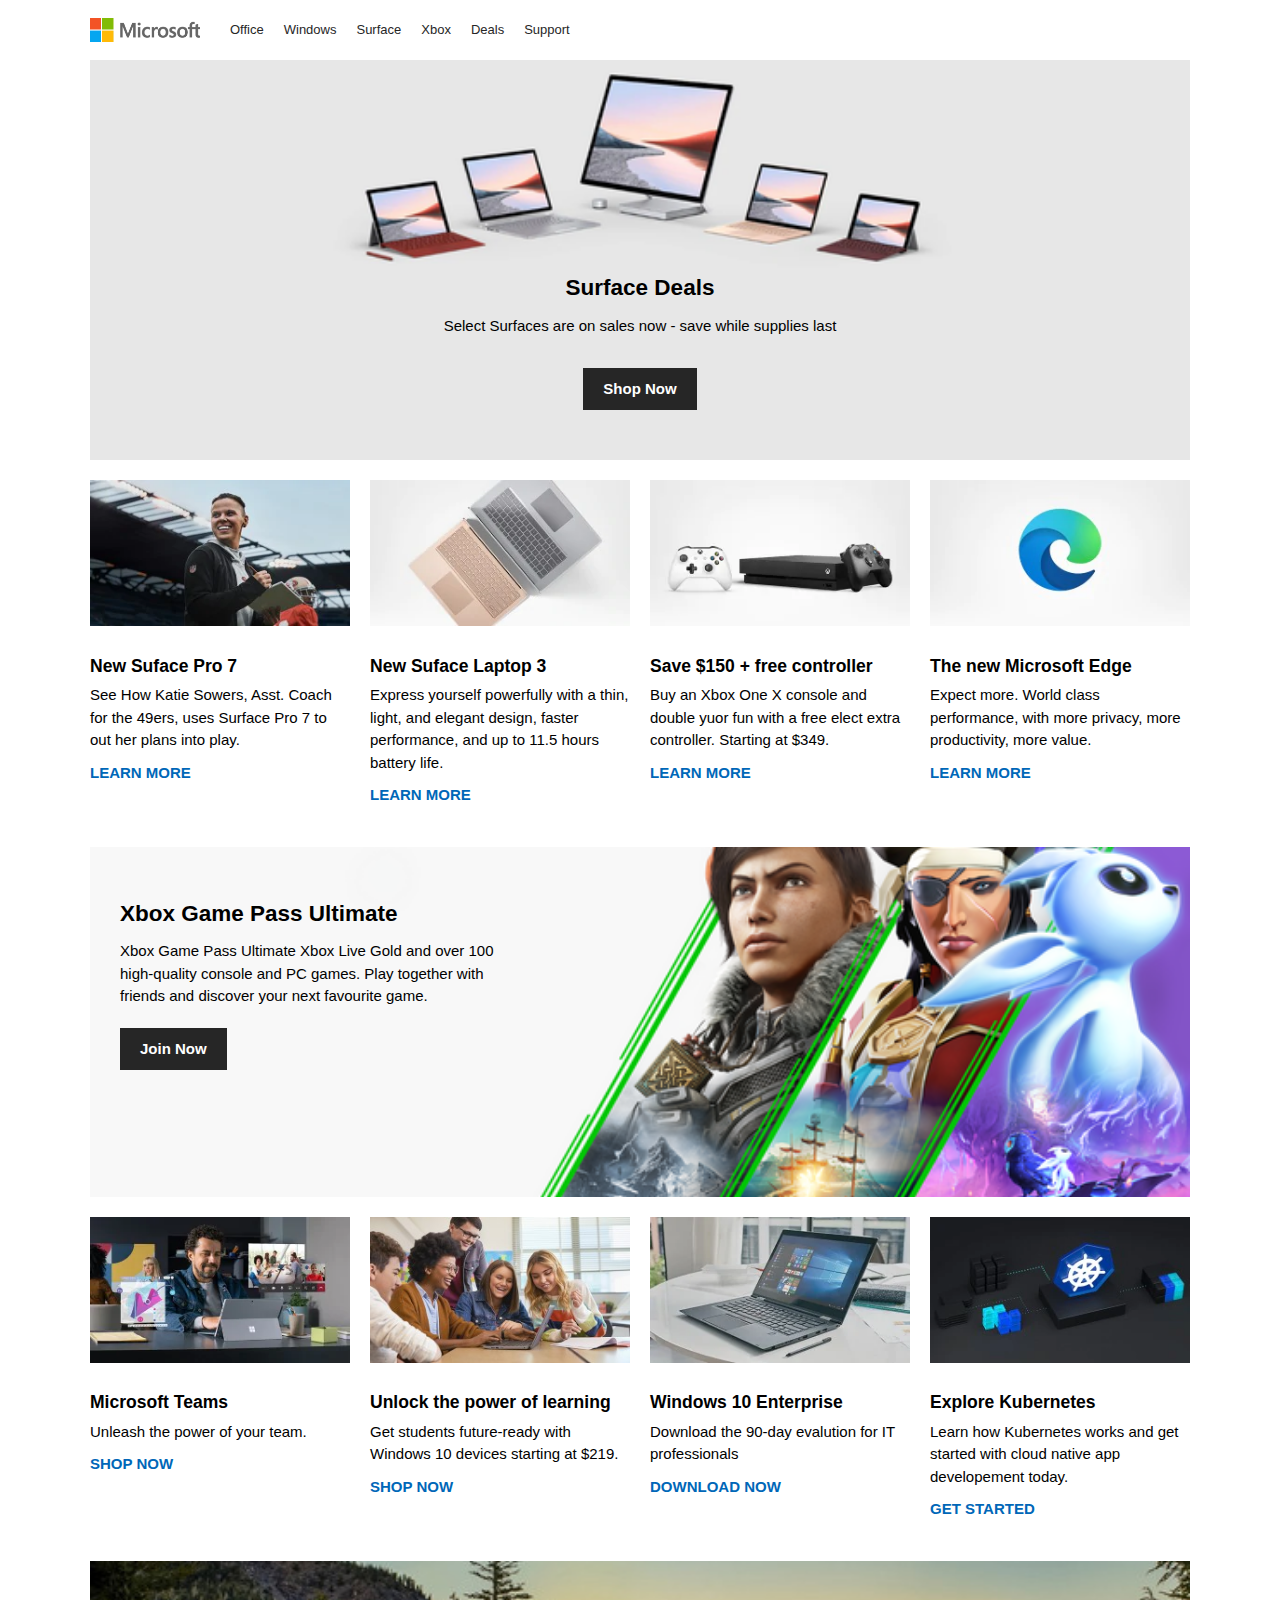
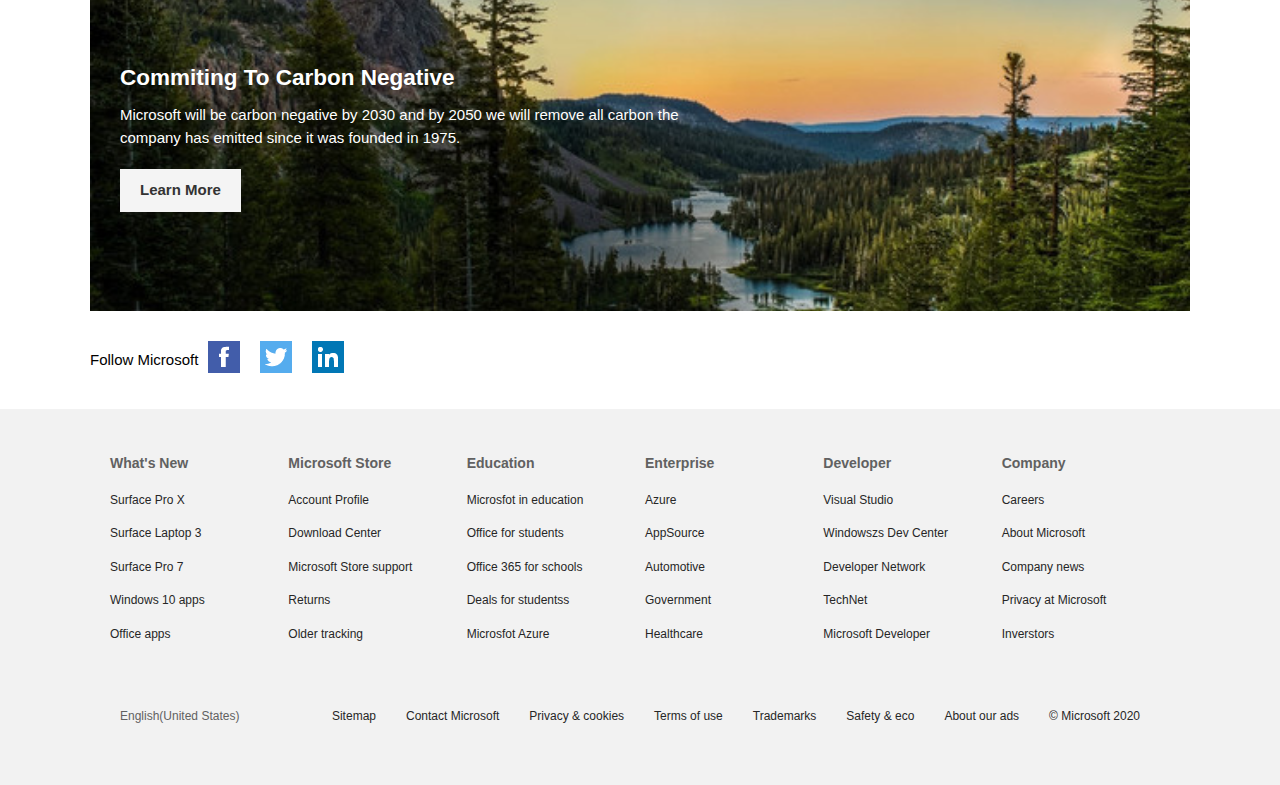
<file: MIcrosoft Landing Page/index.html>
<!DOCTYPE html>
<html lang="en">
<head>
	<link rel="stylesheet" type="text/css" href="style.css">
	<meta charset="utf-8">
	<meta name="viewport" content="width=device-width, intial-scale=1.0">
	<meta http-equiv="X-UA-Compatible" content="ie=edge">
	<link rel="stylesheet" href="https://cdnjs.cloudflare.com/ajax/libs/font-awesome/5.13.1/css/all.min.css" integrity="sha512-xA6Hp6oezhjd6LiLZynuukm80f8BoZ3OpcEYaqKoCV3HKQDrYjDE1Gu8ocxgxoXmwmSzM4iqPvCsOkQNiu41GA==" crossorigin="anonymous" />
	<title>Microsoft Landing Page</title>
</head>
<body>
<div class="container">
	<nav class="main-nav">
		<img src="logo.png" class="logo">
		<ul class="main-menu">
			<li><a href="#">Office</a></li>
			<li><a href="#">Windows</a></li>
			<li><a href="#">Surface</a></li>
			<li><a href="#">Xbox</a></li>
			<li><a href="#">Deals</a></li>
			<li><a href="#">Support</a></li>
		</ul>
		<ul class="right-menu">
			<li>
				<a href="#">
					<i class="fas fa-search"></i>
				</a>
			</li>
			<li>
				<a href="#">
					<i class="fas fa-shopping-cart"></i>
				</a>
			</li>
		</ul>
	</nav>
	<!--Showcase-->
	<header class="showcase">
		<h2>Surface Deals</h2>
		<p>
			Select Surfaces are on sales now - save while supplies last
		</p>
		<a href="#" class="btn">Shop Now <i class="fas fa-chevron-right"></i></a>
	</header>
	<!--Home Cards 1-->
	<section class="home-cards">
		<div>
			<img src="card1.png">
			<h3>New Suface Pro 7</h3>
			<p>
				See How Katie Sowers, Asst. Coach for the 49ers, uses Surface Pro 7 to out her plans into play.
			</p>
			<a href="#">Learn More<i class="fas fa-chevron-right"></i></a>
		</div>
		<div>
			<img src="card2.png">
			<h3>New Suface Laptop 3</h3>
			<p>
				Express yourself powerfully with a thin, light, and elegant design, faster performance, and up to 11.5 hours battery life.
			</p>
			<a href="#">Learn More<i class="fas fa-chevron-right"></i></a>
		</div>
		<div>
			<img src="card3.png">
			<h3>Save $150 + free controller</h3>
			<p>
				Buy an Xbox One X console and double yuor fun with a free elect extra controller. Starting at $349.
			</p>
			<a href="#">Learn More<i class="fas fa-chevron-right"></i></a>
		</div>
		<div>
			<img src="card4.png">
			<h3>The new Microsoft Edge</h3>
			<p>
				Expect more. World class performance, with more privacy, more productivity, more value.
			</p>
			<a href="#">Learn More<i class="fas fa-chevron-right"></i></a>
		</div>
	</section>
	<!--Xbox-->
	<section class="xbox">
		<div class="content">
			<h2>Xbox Game Pass Ultimate</h2>
			<p>
				Xbox Game Pass Ultimate Xbox Live Gold and over 100 high-quality console and PC games. Play together with friends and discover your next favourite game. 
			</p>
			<a href="@" class="btn">
				Join Now <i class="fas fa-chevron-right"></i></a>
		</div>
	</section>
	<!--Home Cards 2-->
	<section class="home-cards">
		<div>
			<img src="card5.png">
			<h3>Microsoft Teams</h3>
			<p>
				Unleash the power of your team.
			</p>
			<a href="#">Shop Now <i class="fas fa-chevron-right"></i></a>
		</div>
		<div>
			<img src="card6.jpg">
			<h3>Unlock the power of learning</h3>
			<p>
				Get students future-ready with Windows 10 devices starting at $219.
			</p>
			<a href="#">Shop Now <i class="fas fa-chevron-right"></i></a>
		</div>
		<div>
			<img src="card7.png">
			<h3>Windows 10 Enterprise</h3>
			<p>
				Download the 90-day evalution for IT professionals
			</p>
			<a href="#">Download Now <i class="fas fa-chevron-right">  </i></a>
		</div>
		<div>
			<img src="card8.png">
			<h3>Explore Kubernetes</h3>
			<p>
				Learn how Kubernetes works and get started with cloud native app developement today.
			</p>
			<a href="#">Get Started <i class="fas fa-chevron-right">  </i></a>
		</div>
	</section>
	<section class="carbon dark">
		<div class="content">
			<h2>Commiting To Carbon Negative</h2>
			<p>
			Microsoft will be carbon negative by 2030 and by 2050 we will remove all carbon the company has emitted since it was founded in 1975.
			</p>
			<a href="@" class="btn">
				Learn More <i class="fas fa-chevron-right"></i></a>
		</div>
	</section>
	<!--Social Media handels-->
	<section class="follow">
		<p>Follow Microsoft</p>
		<a href="https://facebook.com" target="_blank"><img src="social-fb.png"></a>
		<a href="https://twitter.com" target="_blank"><img src="social-twitter.png"></a>
		<a href="https://linkedin.com" target="_blank"><img src="social-linkedin.png"></a>
		
	</section>
	
</div>
<!--Links-->
	<section class="links">
		<div class="link-inner">
			<ul>
				<li><h3>What's New</h3></li>
				<li><a href="#">Surface Pro X</a></li>
				<li><a href="#">Surface Laptop 3</a></li>
				<li><a href="#">Surface Pro 7</a></li>
				<li><a href="#">Windows 10 apps</a></li>
				<li><a href="#">Office apps</a></li>
			</ul>
			<ul>
            <li><h3>Microsoft Store</h3></li>
            <li><a href="#">Account Profile</a></li>
            <li><a href="#">Download Center</a></li>
            <li><a href="#">Microsoft Store support</a></li>
            <li><a href="#">Returns</a></li>
            <li><a href="#">Older tracking</a></li>
          </ul>
          <ul>
            <li><h3>Education</h3></li>
            <li><a href="#">Microsfot in education</a></li>
            <li><a href="#">Office for students</a></li>
            <li><a href="#">Office 365 for schools</a></li>
            <li><a href="#">Deals for studentss</a></li>
            <li><a href="#">Microsfot Azure</a></li>
          </ul>
          <ul>
            <li><h3>Enterprise</h3></li>
            <li><a href="#">Azure</a></li>
            <li><a href="#">AppSource</a></li>
            <li><a href="#">Automotive</a></li>
            <li><a href="#">Government</a></li>
            <li><a href="#">Healthcare</a></li>
          </ul>
          <ul>
            <li><h3>Developer</h3></li>
            <li><a href="#">Visual Studio</a></li>
            <li><a href="#">Windowszs Dev Center</a></li>
            <li><a href="#">Developer Network</a></li>
            <li><a href="#">TechNet</a></li>
            <li><a href="#">Microsoft Developer</a></li>
          </ul>
          <ul>
            <li><h3>Company</h3></li>
            <li><a href="#">Careers</a></li>
            <li><a href="#">About Microsoft</a></li>
            <li><a href="#">Company news</a></li>
            <li><a href="#">Privacy at Microsoft</a></li>
            <li><a href="#">Inverstors</a></li>
          </ul>
		</div>
	</section>
	<footer class="footer">
		<div class="footer-inner">
			<div><i class="fas fa-globe fa-2x"></i>English(United States)</div>
			 <ul>
            <li><a href="#">Sitemap</a></li>
                    <li><a href="#">Contact Microsoft</a></li>
                    <li><a href="#">Privacy & cookies</a></li>
                    <li><a href="#">Terms of use</a></li>
                    <li><a href="#">Trademarks</a></li>
                    <li><a href="#">Safety & eco</a></li>
                    <li><a href="#">About our ads</a></li>
                    <li><a href="#">&copy; Microsoft 2020</a></li>
          </ul>
		</div>
		
	</footer>
</body>
</html>
</file>
<file: MIcrosoft Landing Page/style.css>
*{
	box-sizing: border-box;
	margin: 0;
	padding: 0;
}
body{
	font-family: 'Segoe UI', Tahoma, Geneva, Verdana, sans-serif;
	background: #fff;
	color: #000;
	font-size: 15px;
	line-height: 1.5;

}
a{
	color: #262626;/*lightish black*/
	text-decoration:none;
}
ul{
	list-style: none;
}
.dark{
	color: #fff;

}
.dark .btn{
	background: #f4f4f4;
	color: #333;
}
.container{
	width: 90%;
	max-width: 1100px;
	margin: auto;
}
/*nav*/
.main-nav{
	display: flex;
	align-items: center;
	height: 60px;
	justify-content:space-between;
	padding: 20px 0;
	font-size: 13px;
}
.main-nav ul{
	display: flex;

}
.main-nav ul.main-menu{
	flex: 1;
	margin-left: 20px; 
}
.main-nav .logo{
	width: 110px;
}
.main-nav ul li{
	padding: 0px 10px;
}
.main-nav ul li a:hover{
	border-bottom:2px solid #262626;
}
.main-nav ul li a{
	padding-bottom: 2px;
}
/*Showcase*/
.btn{
	cursor: pointer;
	display: inline-block;
	border: 0;
	font-weight: bold;
	padding: 10px 20px;
	background: #262626;
	color: #fff;
	font-size: 15px;
}
.btn:hover{
	opacity: 0.9;
}
.showcase{
	width: 100%;
	height: 400px;
	background: url('slide1.png') no-repeat center/cover;
	display: flex; 
	flex-direction: column;
	align-items: center;
	justify-content: flex-end;
	text-align: center;
	padding-bottom: 50px;
	margin-bottom: 20px;

}
.showcase h2, .showcase p{
	margin-bottom: 10px;
}
.showcase .btn{
	margin-top: 20px;
}
/*HOme-Cards*/
.home-cards{
	display: grid;
	grid-gap: 20px;
	grid-template-columns: repeat(4,1fr);
	margin-bottom: 40px;

}
.home-cards img{
	width: 100%;
	margin-bottom: 20px;
}
.home-cards h3{
	margin-bottom: 5px;
}
.home-cards a{
	display:inline-block;
	padding-top: 10px;
	color: #0067b8;/*a shade of blue*/
	text-transform: uppercase;
	font-weight: bold;
}
.home-cards a:hover i{
margin-left: 10px;
}
/*Xbox*/
.xbox{
	height: 350px;
	width: 100%;
	background: url('xbox.png')  no-repeat center center/cover;
	margin-bottom: 20px;
}
.xbox .content{
	width: 40%;
	padding:50px 0 0 30px;
}
.xbox p, .carbon p{
	margin: 10px 0 20px;
}
/*Carbon*/
.carbon{
	height: 350px;
	width: 100%;
	background: url('carbon.jpg') no-repeat center center/cover;


}
.carbon .content{
	width: 55%;
	color: #fff;
	padding-left: 30px;
	padding-top: 100px;

}

/*Social Media*/
.follow{
	display: flex;
	align-items: center;
	justify-content: flex-start;
	margin: 30px 0 30px;
}
.follow *{
	margin-right: 10px;
}
/*Links*/
.links{
	background: #f2f2f2;/*shade of grey*/
	color: #616161;/*shade of black*/
	font-size: 12px;
	padding: 35px 0;
}
.link-inner{
	max-width: 1100px;
	margin:0 auto;
	padding: 0 20px;
	display: grid;
	grid-template-columns: repeat(6,1fr);
	grid-gap: 10px;
	align-items: flex-start;
	justify-content: center;
}
.links li{
	line-height: 2.8;

}
.footer{
	background: #f2f2f2;
	color: #616161;
	font-size: 12px;
	padding: 20px 0;
}
.footer-inner{
	max-width: 1100px;
	margin: 0 auto;
	padding: 0 20px 0 20px;
	display: flex;
	align-items: center;
	justify-content: space-between;
}
.footer ul{
	display: flex;
	flex-wrap: wrap;
}
.footer li{
	margin-right: 30px;
	margin-bottom: 20px;
}
.footer div{
	margin-bottom: 20px;
	display: flex;
	align-items: center;
}
.footer div i{
margin-right: 10px;
}
@media(max-width: 700px){
	.home-cards{
		grid-template-columns: repeat(2,1fr);
	}
	.xbox .content p{
		display: none;
	}
	.xbox .content h2{
		margin-bottom: 20px;
	}
	.carbon .content{
		width: 85%;
	}
	.links .link-inner{
		grid-template-columns: repeat(2,1fr);
	}
}
@media(max-width: 500px){
	.home-cards{
		grid-template-columns: repeat(1,1fr);
	}
	.links .link-inner{
		grid-template-columns: 1fr;
	}
	.links .link-inner ul{
		margin-bottom: 20px;
	}


}
</file>
